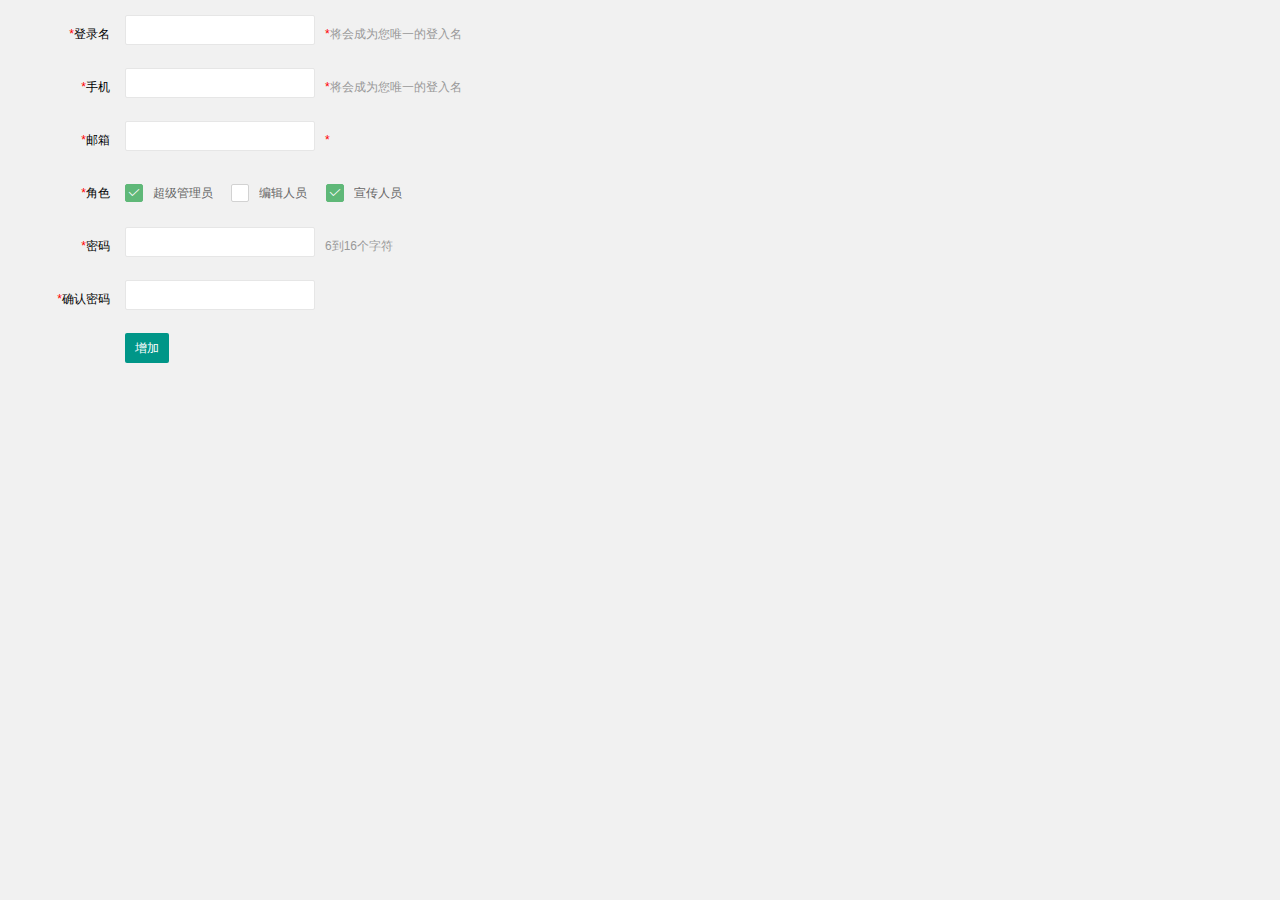
<file: www/admin-add.html>
<!DOCTYPE html>
<html class="x-admin-sm">
    
    <head>
        <meta charset="UTF-8">
        <title>欢迎页面-X-admin2.2</title>
        <meta name="renderer" content="webkit">
        <meta http-equiv="X-UA-Compatible" content="IE=edge,chrome=1">
        <meta name="viewport" content="width=device-width,user-scalable=yes, minimum-scale=0.4, initial-scale=0.8,target-densitydpi=low-dpi" />
        <link rel="stylesheet" href="./css/font.css">
        <link rel="stylesheet" href="./css/xadmin.css">
        <script type="text/javascript" src="./lib/layui/layui.js" charset="utf-8"></script>
        <script type="text/javascript" src="./js/xadmin.js"></script>
        <!-- 让IE8/9支持媒体查询，从而兼容栅格 -->
        <!--[if lt IE 9]>
            <script src="https://cdn.staticfile.org/html5shiv/r29/html5.min.js"></script>
            <script src="https://cdn.staticfile.org/respond.js/1.4.2/respond.min.js"></script>
        <![endif]-->
    </head>
    <body>
        <div class="layui-fluid">
            <div class="layui-row">
                <form class="layui-form">
                  <div class="layui-form-item">
                      <label for="username" class="layui-form-label">
                          <span class="x-red">*</span>登录名
                      </label>
                      <div class="layui-input-inline">
                          <input type="text" id="username" name="username" required="" lay-verify="required"
                          autocomplete="off" class="layui-input">
                      </div>
                      <div class="layui-form-mid layui-word-aux">
                          <span class="x-red">*</span>将会成为您唯一的登入名
                      </div>
                  </div>
                  <div class="layui-form-item">
                      <label for="phone" class="layui-form-label">
                          <span class="x-red">*</span>手机
                      </label>
                      <div class="layui-input-inline">
                          <input type="text" id="phone" name="phone" required="" lay-verify="phone"
                          autocomplete="off" class="layui-input">
                      </div>
                      <div class="layui-form-mid layui-word-aux">
                          <span class="x-red">*</span>将会成为您唯一的登入名
                      </div>
                  </div>
                  <div class="layui-form-item">
                      <label for="L_email" class="layui-form-label">
                          <span class="x-red">*</span>邮箱
                      </label>
                      <div class="layui-input-inline">
                          <input type="text" id="L_email" name="email" required="" lay-verify="email"
                          autocomplete="off" class="layui-input">
                      </div>
                      <div class="layui-form-mid layui-word-aux">
                          <span class="x-red">*</span>
                      </div>
                  </div>
                  <div class="layui-form-item">
                      <label class="layui-form-label"><span class="x-red">*</span>角色</label>
                      <div class="layui-input-block">
                        <input type="checkbox" name="like1[write]" lay-skin="primary" title="超级管理员" checked="">
                        <input type="checkbox" name="like1[read]" lay-skin="primary" title="编辑人员">
                        <input type="checkbox" name="like1[write]" lay-skin="primary" title="宣传人员" checked="">
                      </div>
                  </div>
                  <div class="layui-form-item">
                      <label for="L_pass" class="layui-form-label">
                          <span class="x-red">*</span>密码
                      </label>
                      <div class="layui-input-inline">
                          <input type="password" id="L_pass" name="pass" required="" lay-verify="pass"
                          autocomplete="off" class="layui-input">
                      </div>
                      <div class="layui-form-mid layui-word-aux">
                          6到16个字符
                      </div>
                  </div>
                  <div class="layui-form-item">
                      <label for="L_repass" class="layui-form-label">
                          <span class="x-red">*</span>确认密码
                      </label>
                      <div class="layui-input-inline">
                          <input type="password" id="L_repass" name="repass" required="" lay-verify="repass"
                          autocomplete="off" class="layui-input">
                      </div>
                  </div>
                  <div class="layui-form-item">
                      <label for="L_repass" class="layui-form-label">
                      </label>
                      <button  class="layui-btn" lay-filter="add" lay-submit="">
                          增加
                      </button>
                  </div>
              </form>
            </div>
        </div>
        <script>layui.use(['form', 'layer'],
            function() {
                $ = layui.jquery;
                var form = layui.form,
                layer = layui.layer;

                //自定义验证规则
                form.verify({
                    nikename: function(value) {
                        if (value.length < 5) {
                            return '昵称至少得5个字符啊';
                        }
                    },
                    pass: [/(.+){6,12}$/, '密码必须6到12位'],
                    repass: function(value) {
                        if ($('#L_pass').val() != $('#L_repass').val()) {
                            return '两次密码不一致';
                        }
                    }
                });

                //监听提交
                form.on('submit(add)',
                function(data) {
                    console.log(data);
                    //发异步，把数据提交给php
                    layer.alert("增加成功", {
                        icon: 6
                    },
                    function() {
                        //关闭当前frame
                        xadmin.close();

                        // 可以对父窗口进行刷新 
                        xadmin.father_reload();
                    });
                    return false;
                });

            });</script>
        <script>var _hmt = _hmt || []; (function() {
                var hm = document.createElement("script");
                hm.src = "https://hm.baidu.com/hm.js?b393d153aeb26b46e9431fabaf0f6190";
                var s = document.getElementsByTagName("script")[0];
                s.parentNode.insertBefore(hm, s);
            })();</script>
    </body>

</html>
</file>
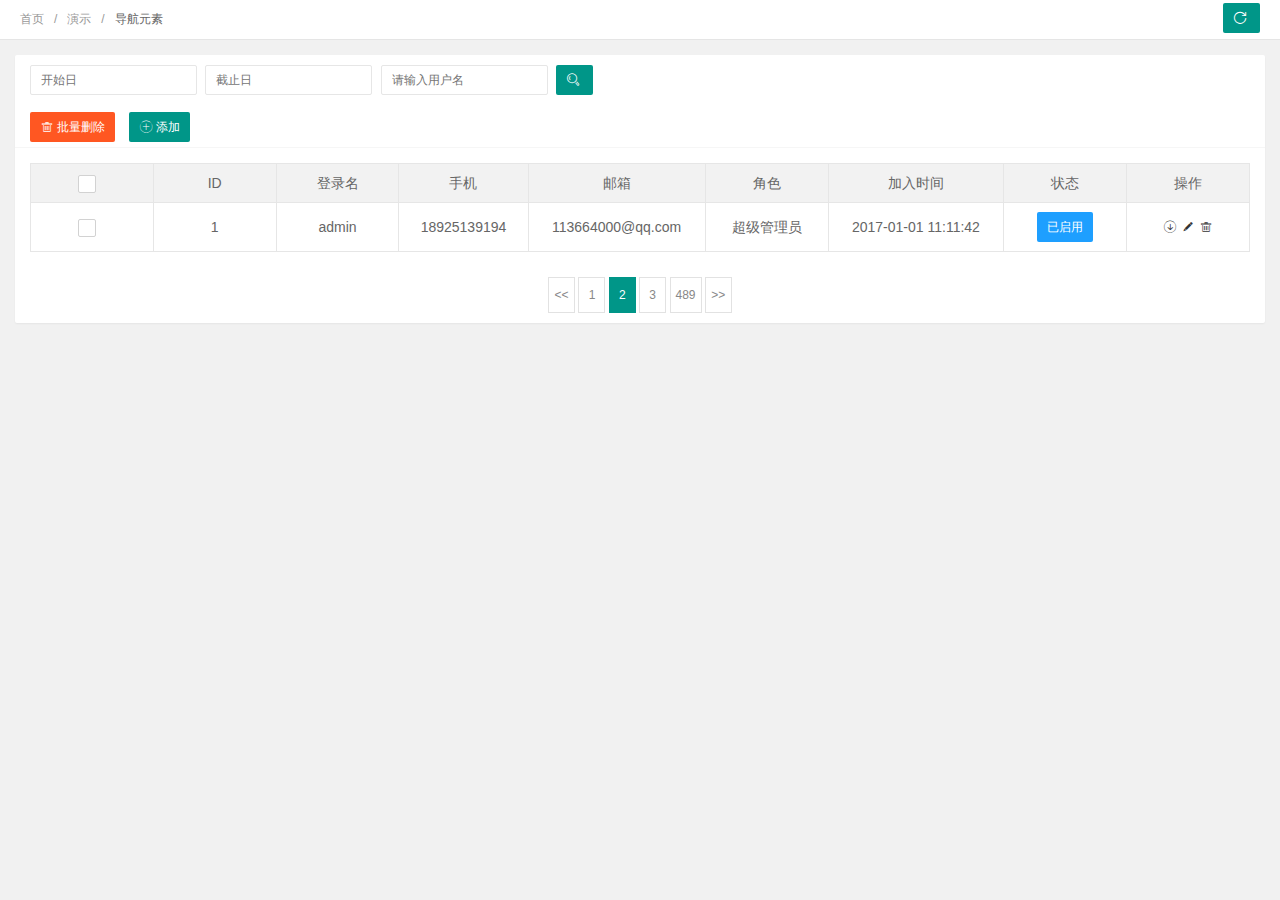
<file: www/admin-list.html>
<!DOCTYPE html>
<html class="x-admin-sm">
    <head>
        <meta charset="UTF-8">
        <title>欢迎页面-X-admin2.2</title>
        <meta name="renderer" content="webkit">
        <meta http-equiv="X-UA-Compatible" content="IE=edge,chrome=1">
        <meta name="viewport" content="width=device-width,user-scalable=yes, minimum-scale=0.4, initial-scale=0.8,target-densitydpi=low-dpi" />
        <link rel="stylesheet" href="./css/font.css">
        <link rel="stylesheet" href="./css/xadmin.css">
        <script src="./lib/layui/layui.js" charset="utf-8"></script>
        <script type="text/javascript" src="./js/xadmin.js"></script>
        <!--[if lt IE 9]>
          <script src="https://cdn.staticfile.org/html5shiv/r29/html5.min.js"></script>
          <script src="https://cdn.staticfile.org/respond.js/1.4.2/respond.min.js"></script>
        <![endif]-->
    </head>
    <body>
        <div class="x-nav">
          <span class="layui-breadcrumb">
            <a href="">首页</a>
            <a href="">演示</a>
            <a>
              <cite>导航元素</cite></a>
          </span>
          <a class="layui-btn layui-btn-small" style="line-height:1.6em;margin-top:3px;float:right" onclick="location.reload()" title="刷新">
            <i class="layui-icon layui-icon-refresh" style="line-height:30px"></i></a>
        </div>
        <div class="layui-fluid">
            <div class="layui-row layui-col-space15">
                <div class="layui-col-md12">
                    <div class="layui-card">
                        <div class="layui-card-body ">
                            <form class="layui-form layui-col-space5">
                                <div class="layui-inline layui-show-xs-block">
                                    <input class="layui-input"  autocomplete="off" placeholder="开始日" name="start" id="start">
                                </div>
                                <div class="layui-inline layui-show-xs-block">
                                    <input class="layui-input"  autocomplete="off" placeholder="截止日" name="end" id="end">
                                </div>
                                <div class="layui-inline layui-show-xs-block">
                                    <input type="text" name="username"  placeholder="请输入用户名" autocomplete="off" class="layui-input">
                                </div>
                                <div class="layui-inline layui-show-xs-block">
                                    <button class="layui-btn"  lay-submit="" lay-filter="sreach"><i class="layui-icon">&#xe615;</i></button>
                                </div>
                            </form>
                        </div>
                        <div class="layui-card-header">
                            <button class="layui-btn layui-btn-danger" onclick="delAll()"><i class="layui-icon"></i>批量删除</button>
                            <button class="layui-btn" onclick="xadmin.open('添加用户','./admin-add.html',600,400)"><i class="layui-icon"></i>添加</button>
                        </div>
                        <div class="layui-card-body ">
                            <table class="layui-table layui-form">
                              <thead>
                                <tr>
                                  <th>
                                    <input type="checkbox" name=""  lay-skin="primary">
                                  </th>
                                  <th>ID</th>
                                  <th>登录名</th>
                                  <th>手机</th>
                                  <th>邮箱</th>
                                  <th>角色</th>
                                  <th>加入时间</th>
                                  <th>状态</th>
                                  <th>操作</th>
                              </thead>
                              <tbody>
                                <tr>
                                  <td>
                                    <input type="checkbox" name=""  lay-skin="primary">
                                  </td>
                                  <td>1</td>
                                  <td>admin</td>
                                  <td>18925139194</td>
                                  <td>113664000@qq.com</td>
                                  <td>超级管理员</td>
                                  <td>2017-01-01 11:11:42</td>
                                  <td class="td-status">
                                    <span class="layui-btn layui-btn-normal layui-btn-mini">已启用</span></td>
                                  <td class="td-manage">
                                    <a onclick="member_stop(this,'10001')" href="javascript:;"  title="启用">
                                      <i class="layui-icon">&#xe601;</i>
                                    </a>
                                    <a title="编辑"  onclick="xadmin.open('编辑','admin-edit.html')" href="javascript:;">
                                      <i class="layui-icon">&#xe642;</i>
                                    </a>
                                    <a title="删除" onclick="member_del(this,'要删除的id')" href="javascript:;">
                                      <i class="layui-icon">&#xe640;</i>
                                    </a>
                                  </td>
                                </tr>
                              </tbody>
                            </table>
                        </div>
                        <div class="layui-card-body ">
                            <div class="page">
                                <div>
                                  <a class="prev" href="">&lt;&lt;</a>
                                  <a class="num" href="">1</a>
                                  <span class="current">2</span>
                                  <a class="num" href="">3</a>
                                  <a class="num" href="">489</a>
                                  <a class="next" href="">&gt;&gt;</a>
                                </div>
                            </div>
                        </div>
                    </div>
                </div>
            </div>
        </div> 
    </body>
    <script>
      layui.use(['laydate','form'], function(){
        var laydate = layui.laydate;
        var form = layui.form;
        
        //执行一个laydate实例
        laydate.render({
          elem: '#start' //指定元素
        });

        //执行一个laydate实例
        laydate.render({
          elem: '#end' //指定元素
        });
      });

       /*用户-停用*/
      function member_stop(obj,id){
          layer.confirm('确认要停用吗？',function(index){

              if($(obj).attr('title')=='启用'){

                //发异步把用户状态进行更改
                $(obj).attr('title','停用')
                $(obj).find('i').html('&#xe62f;');

                $(obj).parents("tr").find(".td-status").find('span').addClass('layui-btn-disabled').html('已停用');
                layer.msg('已停用!',{icon: 5,time:1000});

              }else{
                $(obj).attr('title','启用')
                $(obj).find('i').html('&#xe601;');

                $(obj).parents("tr").find(".td-status").find('span').removeClass('layui-btn-disabled').html('已启用');
                layer.msg('已启用!',{icon: 5,time:1000});
              }
              
          });
      }

      /*用户-删除*/
      function member_del(obj,id){
          layer.confirm('确认要删除吗？',function(index){
              //发异步删除数据
              $(obj).parents("tr").remove();
              layer.msg('已删除!',{icon:1,time:1000});
          });
      }



      function delAll (argument) {

        var data = tableCheck.getData();
  
        layer.confirm('确认要删除吗？'+data,function(index){
            //捉到所有被选中的，发异步进行删除
            layer.msg('删除成功', {icon: 1});
            $(".layui-form-checked").not('.header').parents('tr').remove();
        });
      }
    </script>
    <script>var _hmt = _hmt || []; (function() {
        var hm = document.createElement("script");
        hm.src = "https://hm.baidu.com/hm.js?b393d153aeb26b46e9431fabaf0f6190";
        var s = document.getElementsByTagName("script")[0];
        s.parentNode.insertBefore(hm, s);
      })();</script>
</html>
</file>
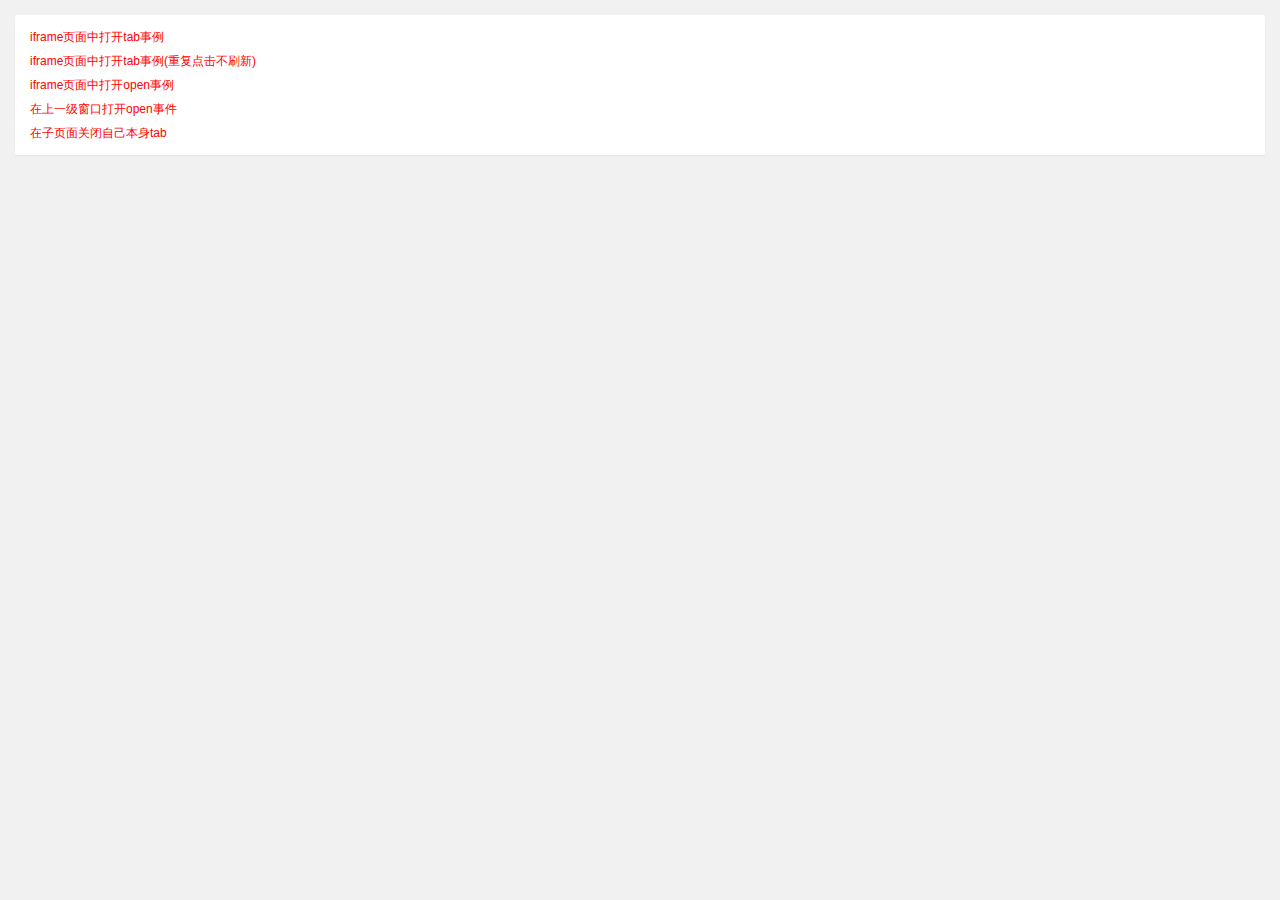
<file: www/demo.html>
<!DOCTYPE html>
<html class="x-admin-sm">
    <head>
        <meta charset="UTF-8">
        <title>欢迎页面-X-admin2.2</title>
        <meta name="renderer" content="webkit">
        <meta http-equiv="X-UA-Compatible" content="IE=edge,chrome=1">
        <meta name="viewport" content="width=device-width,user-scalable=yes, minimum-scale=0.4, initial-scale=0.8,target-densitydpi=low-dpi" />
        <link rel="stylesheet" href="./css/font.css">
        <link rel="stylesheet" href="./css/xadmin.css">
        <script src="./lib/layui/layui.js" charset="utf-8"></script>
        <script type="text/javascript" src="./js/xadmin.js"></script>
        <!--[if lt IE 9]>
          <script src="https://cdn.staticfile.org/html5shiv/r29/html5.min.js"></script>
          <script src="https://cdn.staticfile.org/respond.js/1.4.2/respond.min.js"></script>
        <![endif]-->
    </head>
    <body>
        <div class="layui-fluid">
            <div class="layui-row layui-col-space15">
                <div class="layui-col-md12">
                    <div class="layui-card">
                        <div class="layui-card-body ">
                            <a onclick="parent.xadmin.add_tab('在tab打开','https://www.baidu.com',true)" style="color: red" href="javascript:;">iframe页面中打开tab事例</a>
                            <br>
                            <a onclick="parent.xadmin.add_tab('在tab打开','https://www.baidu.com')" style="color: red" href="javascript:;">iframe页面中打开tab事例(重复点击不刷新)</a>
                            <br>
                            <a onclick="xadmin.open('iframe页面中打开open事例','https://www.163.com')" style="color: red" href="javascript:;">iframe页面中打开open事例</a>
                            <br>
                            <a onclick="parent.xadmin.open('在上一级窗口打开open事件','http://www.baidu.com')" style="color: red" href="javascript:;">在上一级窗口打开open事件</a>
                            <br>
                            <a onclick="xadmin.del_tab()" style="color: red" href="javascript:;">在子页面关闭自己本身tab</a>
                        </div>
                    </div>
                </div>
            </div>
        </div>
        </div>
    </body>
</html>
</file>
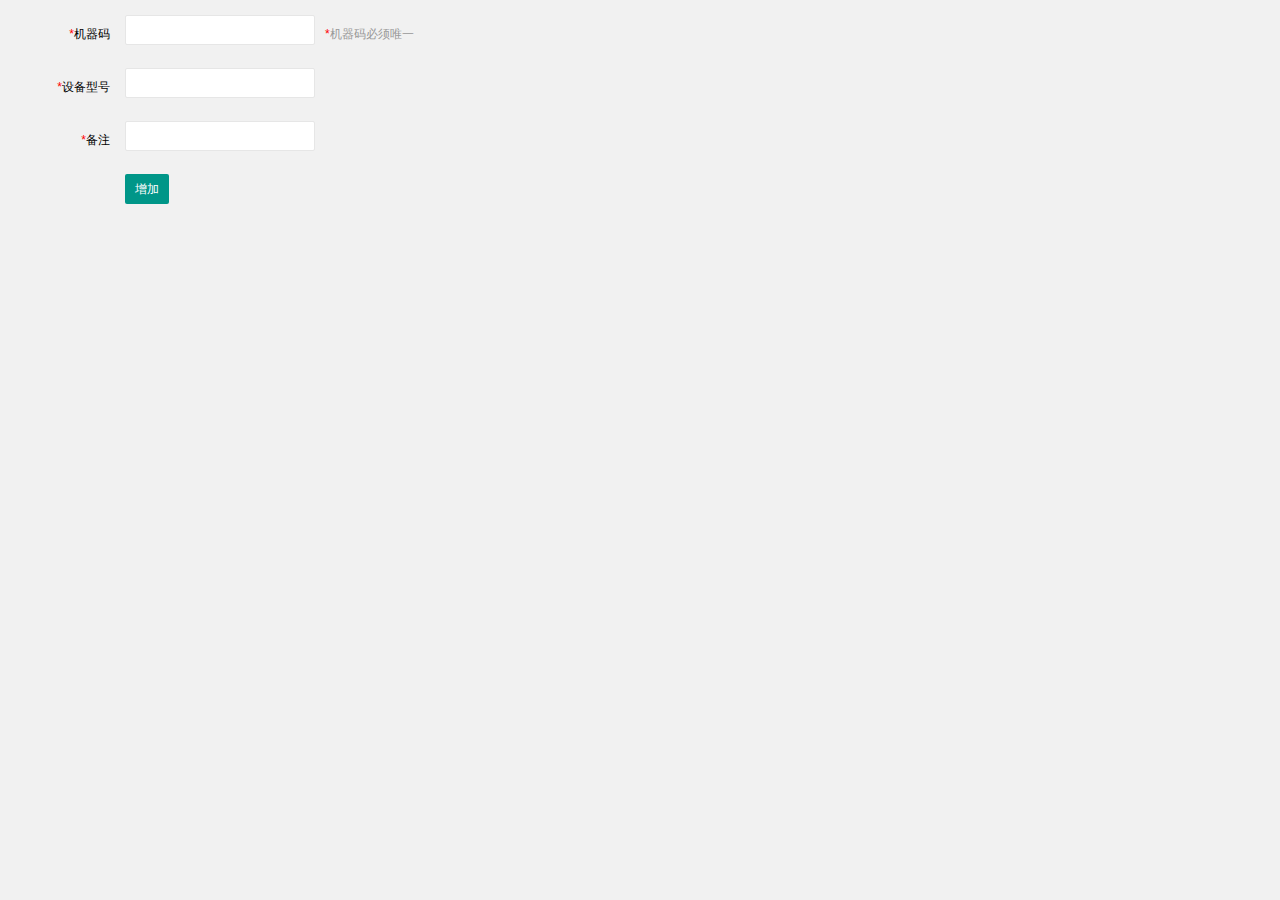
<file: www/device-add.html>
<!DOCTYPE html>
<html class="x-admin-sm">
    
    <head>
        <meta charset="UTF-8">
        <title>欢迎页面-X-admin2.2</title>
        <meta name="renderer" content="webkit">
        <meta http-equiv="X-UA-Compatible" content="IE=edge,chrome=1">
        <meta name="viewport" content="width=device-width,user-scalable=yes, minimum-scale=0.4, initial-scale=0.8,target-densitydpi=low-dpi" />
        <link rel="stylesheet" href="./css/font.css">
        <link rel="stylesheet" href="./css/xadmin.css">
		<script type="text/javascript" src="./js/jquery.min.js"></script>
        <script type="text/javascript" src="./lib/layui/layui.js" charset="utf-8"></script>
        <script type="text/javascript" src="./js/xadmin.js"></script>
        <!-- 让IE8/9支持媒体查询，从而兼容栅格 -->
        <!--[if lt IE 9]>
            <script src="https://cdn.staticfile.org/html5shiv/r29/html5.min.js"></script>
            <script src="https://cdn.staticfile.org/respond.js/1.4.2/respond.min.js"></script>
        <![endif]-->
    </head>
    <body>
        <div class="layui-fluid">
            <div class="layui-row">
                <form class="layui-form">
                  <div class="layui-form-item">
                      <label for="machineid" class="layui-form-label">
                          <span class="x-red">*</span>机器码
                      </label>
                      <div class="layui-input-inline">
                          <input type="text" id="machineid" name="machineid" required="" lay-verify="machineid"
                          autocomplete="off" class="layui-input">
                      </div>
					  <div class="layui-form-mid layui-word-aux">
                            <span class="x-red">*</span>机器码必须唯一</div>
                  </div>
                  <div class="layui-form-item">
                      <label for="model" class="layui-form-label">
                          <span class="x-red">*</span>设备型号
                      </label>
                      <div class="layui-input-inline">
                          <input type="text" id="model" name="model" required="" lay-verify="model"
                          autocomplete="off" class="layui-input">
                      </div>
                  </div>
                  <div class="layui-form-item">
                      <label for="remark" class="layui-form-label">
                          <span class="x-red">*</span>备注
                      </label>
                      <div class="layui-input-inline">
                          <input type="text" id="remark" name="remark" required="" lay-verify="remark"
                          autocomplete="off" class="layui-input">
                      </div>
                  </div>
                  <div class="layui-form-item">
                      <label for="L_repass" class="layui-form-label">
                      </label>
                      <button  class="layui-btn" lay-filter="add" lay-submit="">
                          增加
                      </button>
                  </div>
              </form>
            </div>
        </div>
        <script>layui.use(['form', 'layer'],
            function() {
                $ = layui.jquery;
                var form = layui.form,
                layer = layui.layer;
                //监听提交
                form.on('submit(add)',
					function(data) {
						$.post("app/ajax.php?action=adddevice",
						{machineid: $("input[name='machineid']").val(), model: $("input[name='model']").val(), remark: $("input[name='remark']").val()},
						function(result) {
							var result = jQuery.parseJSON(result);
							if (result.status == 0) {
								layer.alert("增加成功", {
								icon: 6
							},
							function() {
								//关闭当前frame
								xadmin.close();
								// 可以对父窗口进行刷新 
								xadmin.father_reload();
							});
							} else {
								layer.msg(result.message)
							}
						}
					)
                    return false;
                });
            });</script>
    </body>

</html>
</file>
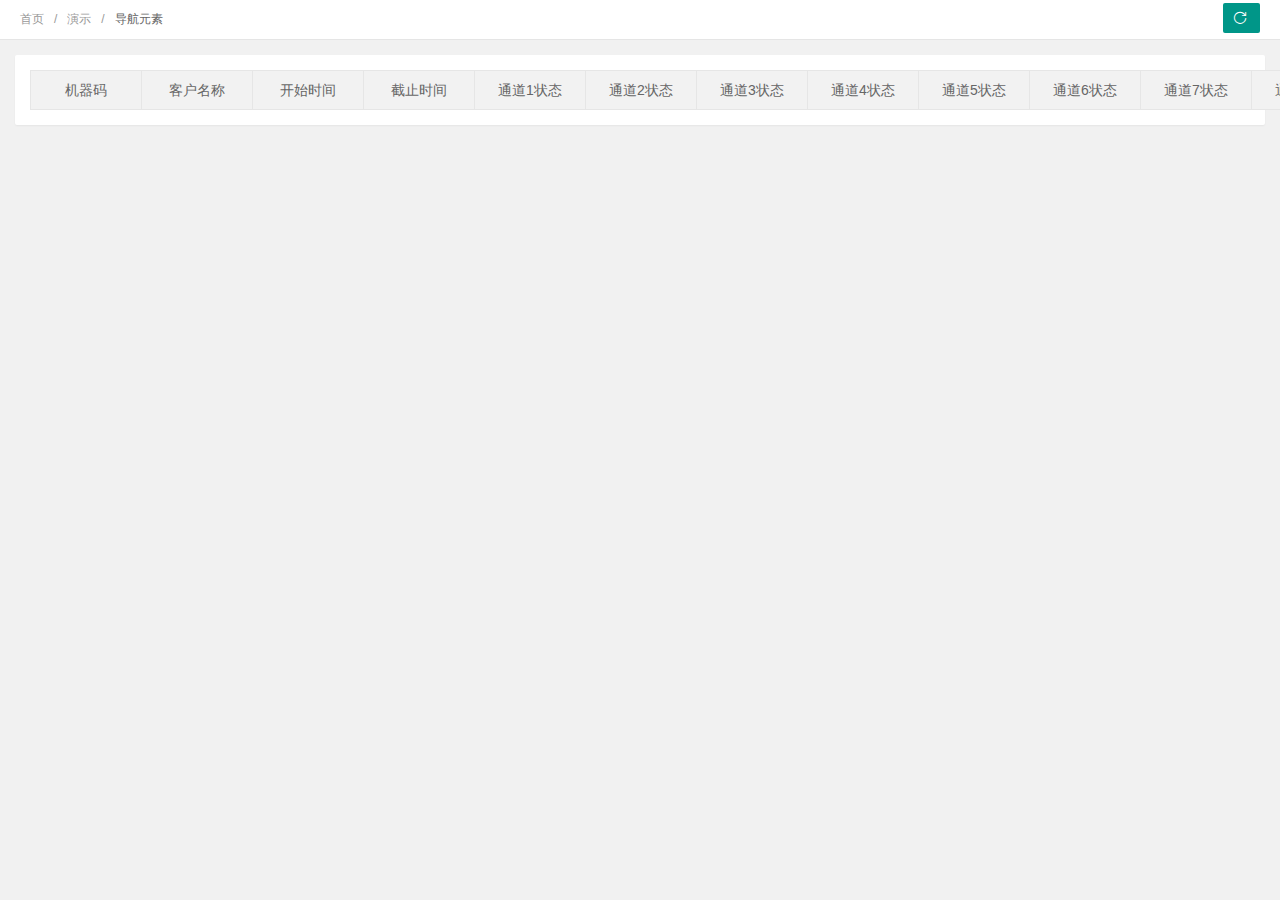
<file: www/device-list.html>
<!DOCTYPE html>
<html class="x-admin-sm">
    
    <head>
        <meta charset="UTF-8">
        <title>欢迎页面-X-admin2.2</title>
        <meta name="renderer" content="webkit">
        <meta http-equiv="X-UA-Compatible" content="IE=edge,chrome=1">
        <meta name="viewport" content="width=device-width,user-scalable=yes, minimum-scale=0.4, initial-scale=0.8,target-densitydpi=low-dpi" />
        <link rel="stylesheet" href="./css/font.css">
        <link rel="stylesheet" href="./css/xadmin.css">
        <script src="./lib/layui/layui.js" charset="utf-8"></script>
        <script type="text/javascript" src="./js/xadmin.js"></script>
		<style>
		.io_open { color:green; font-size:bolder;}
		.io_close{ color:#cccccc;}
		</style>
    </head>
    
    <body>
        <div class="x-nav">
            <span class="layui-breadcrumb">
                <a href="">首页</a>
                <a href="">演示</a>
                <a>
                    <cite>导航元素</cite></a>
            </span>
            <a class="layui-btn layui-btn-small" style="line-height:1.6em;margin-top:3px;float:right" onclick="location.reload()" title="刷新">
                <i class="layui-icon layui-icon-refresh" style="line-height:30px"></i>
            </a>
        </div>
        <div class="layui-fluid">
            <div class="layui-row layui-col-space15">
                <div class="layui-col-md12">
                    <div class="layui-card">
                        <div class="layui-card-body ">
                            <table class="layui-table layui-form">
                                <thead>
                                    <tr>
                                        <th>机器码</th>
                                        <th>客户名称</th>
										<th>开始时间</th>
										<th>截止时间</th>
                                        <th>通道1状态</th>
										<th>通道2状态</th>
										<th>通道3状态</th>
										<th>通道4状态</th>
										<th>通道5状态</th>
										<th>通道6状态</th>
										<th>通道7状态</th>
										<th>通道8状态</th>
										</tr>
                                </thead>
                                <tbody id="content">
                                </tbody>
                            </table>
                        </div>
                    </div>
                </div>
            </div>
        </div>
    </body>
    <script>
		function get_onlinedevice() {
			$.post("http://127.0.0.1:8088/restserver/handler", {cmd: "get_onlinedevice", index:0},
				function(data) {
					data = JSON.parse(data.trim());
					$("#content").empty();
					for (var i = 0; i != data.length; ++i) {
						var $tr = $("<tr></tr>");
						$tr.append("<td>"+ data[i].id +"</td>");
						$tr.append("<td>"+ data[i].username +"</td>");
						$tr.append("<td>"+ data[i].starttime +"</td>");
						$tr.append("<td>"+ data[i].endtime +"</td>");
						for (var j = 0; j != 8; ++j) {
							var v = (data[i].io_status >> j) & 0x1;
							var status_str = (v ? "<label class='io_open'>开启中</label>" : "<label class='io_close'>已关闭</label>");
							$tr.append("<td><a href=\"javascript:set_iostatus(\'" + data[i].id + "\'," + data[i].cid + "," + (j + 1) + "," + (v ? 0 : 1) + ")\">" + status_str +"</a></td>");
						}
						$tr.appendTo("#content");
					}
				}).fail(function() {
					$("#content").empty();
					var $tr = $("<tr></tr>");
					$tr.append("<td colspan=12 style='color:red;text-align: center;'>连接服务器失败</td>");
					$tr.appendTo("#content");
			})
		}
		
		function set_iostatus(mid, cid, index, value) {
			layer.confirm("确认要["+ (value ? "打开" : "关闭") + "]设备["+mid+"]的通道["+ index +"]吗?", function() {
				$.post("http://127.0.0.1:8088/restserver/handler", {cmd: "set_iostatus", machineid: mid, customerid: cid, io_index: index, io_value: value},
				function(data) {
					data = JSON.parse(data.trim());
					if (data.code == 0) {
						layer.msg('操作成功,指令正在发往设备对应端口!', {icon: 1,time: 3000});
					}
				}).fail(function() {
					layer.msg('服务器繁忙,请稍后再试!', {icon: 2,time: 1000});
				})
			})
		}
		
	setInterval(get_onlinedevice, 1000);
	</script>

</html>
</file>
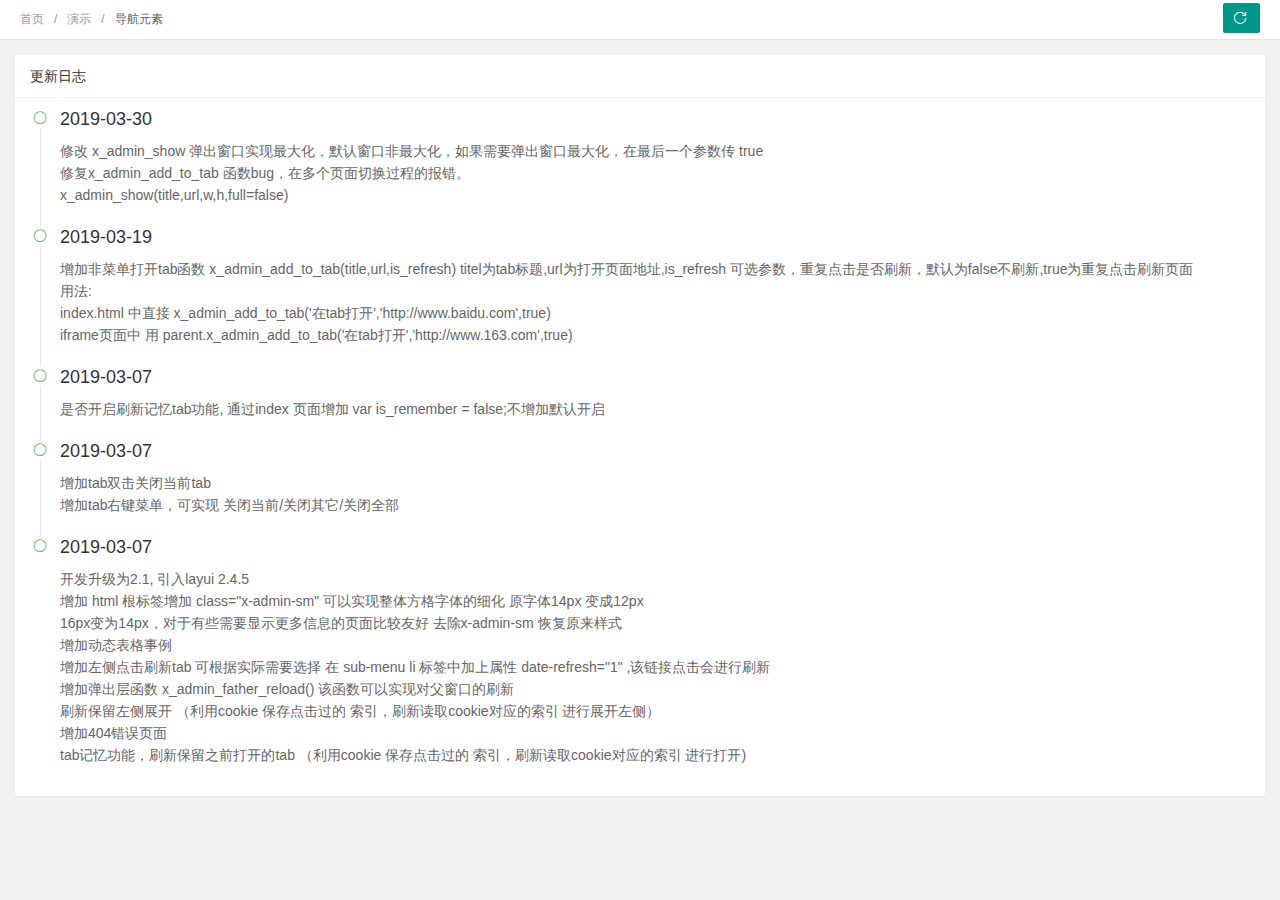
<file: www/log.html>
<!DOCTYPE html>
<html class="x-admin-sm">
    <head>
        <meta charset="UTF-8">
        <title>欢迎页面-X-admin2.2</title>
        <meta name="renderer" content="webkit">
        <meta http-equiv="X-UA-Compatible" content="IE=edge,chrome=1">
        <meta name="viewport" content="width=device-width,user-scalable=yes, minimum-scale=0.4, initial-scale=0.8,target-densitydpi=low-dpi" />
        <link rel="stylesheet" href="./css/font.css">
        <link rel="stylesheet" href="./css/xadmin.css">
        <script src="./lib/layui/layui.js" charset="utf-8"></script>
        <script type="text/javascript" src="./js/xadmin.js"></script>
        <!--[if lt IE 9]>
          <script src="https://cdn.staticfile.org/html5shiv/r29/html5.min.js"></script>
          <script src="https://cdn.staticfile.org/respond.js/1.4.2/respond.min.js"></script>
        <![endif]-->
    </head>
    <body>
        <div class="x-nav">
          <span class="layui-breadcrumb">
            <a href="">首页</a>
            <a href="">演示</a>
            <a>
              <cite>导航元素</cite></a>
          </span>
          <a class="layui-btn layui-btn-small" style="line-height:1.6em;margin-top:3px;float:right" onclick="location.reload()" title="刷新">
            <i class="layui-icon layui-icon-refresh" style="line-height:30px"></i></a>
        </div>
        <div class="layui-fluid">
            <div class="layui-row layui-col-space15">
                <div class="layui-col-md12">
                    <div class="layui-card">
                        <div class="layui-card-header">
                          更新日志
                        </div>
                        <div class="layui-card-body ">
                          <ul class="layui-timeline">
                            <li class="layui-timeline-item">
                              <i class="layui-icon layui-timeline-axis">&#xe63f;</i>
                              <div class="layui-timeline-content layui-text">
                                <h3 class="layui-timeline-title">2019-03-30</h3>
                                <p>
                                  修改 x_admin_show 弹出窗口实现最大化，默认窗口非最大化，如果需要弹出窗口最大化，在最后一个参数传 true <br>  

                                  修复x_admin_add_to_tab 函数bug，在多个页面切换过程的报错。<br>

                                  x_admin_show(title,url,w,h,full=false)
                                </p>
                              </div>
                            </li>
                            <li class="layui-timeline-item">
                              <i class="layui-icon layui-timeline-axis">&#xe63f;</i>
                              <div class="layui-timeline-content layui-text">
                                <h3 class="layui-timeline-title">2019-03-19</h3>
                                <p>增加非菜单打开tab函数 x_admin_add_to_tab(title,url,is_refresh) titel为tab标题,url为打开页面地址,is_refresh 可选参数，重复点击是否刷新，默认为false不刷新,true为重复点击刷新页面<br>
用法:<br>
index.html 中直接 x_admin_add_to_tab('在tab打开','http://www.baidu.com',true)<br>
iframe页面中  用 parent.x_admin_add_to_tab('在tab打开','http://www.163.com',true)</p>
                              </div>
                            </li>
                            <li class="layui-timeline-item">
                              <i class="layui-icon layui-timeline-axis">&#xe63f;</i>
                              <div class="layui-timeline-content layui-text">
                                <h3 class="layui-timeline-title">2019-03-07</h3>
                                <p>
                                  是否开启刷新记忆tab功能, 通过index 页面增加 var is_remember = false;不增加默认开启
                                </p>
                              </div>
                            </li>
                            <li class="layui-timeline-item">
                              <i class="layui-icon layui-timeline-axis">&#xe63f;</i>
                              <div class="layui-timeline-content layui-text">
                                <h3 class="layui-timeline-title">2019-03-07</h3>
                                <p>
                                  增加tab双击关闭当前tab<br>
增加tab右键菜单，可实现 关闭当前/关闭其它/关闭全部
                                </p>
                              </div>
                            </li>
                            <li class="layui-timeline-item">
                              <i class="layui-icon layui-timeline-axis">&#xe63f;</i>
                              <div class="layui-timeline-content layui-text">
                                <h3 class="layui-timeline-title">2019-03-07</h3>
                                <p>
                                  开发升级为2.1, 引入layui 2.4.5<br>
增加 html 根标签增加 class="x-admin-sm" 可以实现整体方格字体的细化 原字体14px 变成12px<br>16px变为14px，对于有些需要显示更多信息的页面比较友好 去除x-admin-sm 恢复原来样式<br>
增加动态表格事例<br>
增加左侧点击刷新tab 可根据实际需要选择 在 sub-menu li 标签中加上属性 date-refresh="1" ,该链接点击会进行刷新<br>
增加弹出层函数 x_admin_father_reload() 该函数可以实现对父窗口的刷新<br>
刷新保留左侧展开 （利用cookie 保存点击过的 索引，刷新读取cookie对应的索引 进行展开左侧）<br>
增加404错误页面<br>
tab记忆功能，刷新保留之前打开的tab （利用cookie 保存点击过的 索引，刷新读取cookie对应的索引 进行打开)
                                </p>
                              </div>
                            </li>
                          </ul>
                    </div>
                  </div>
                </div>
              </div>
            </div>
          </body>
          </html>
</file>
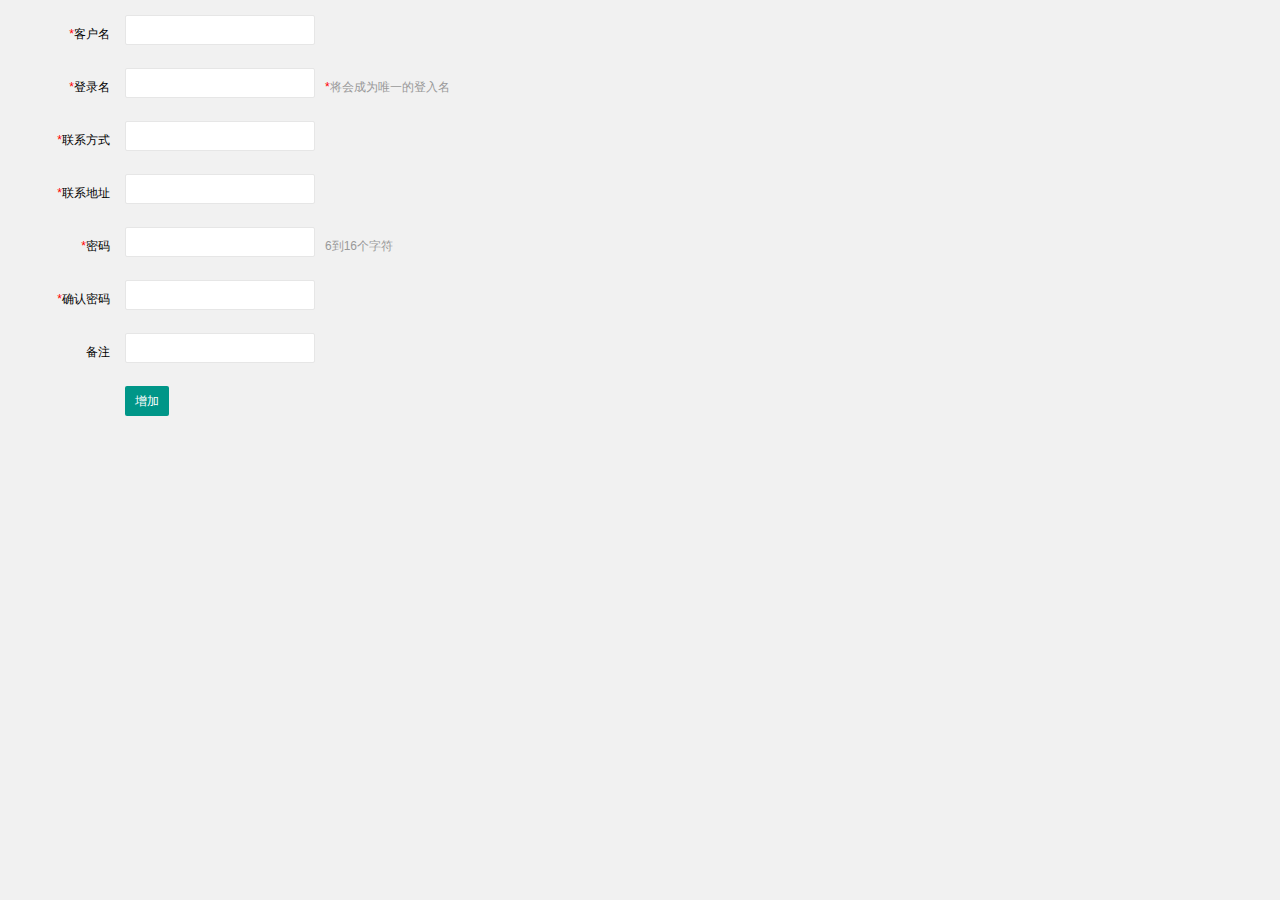
<file: www/member-add.html>
<!DOCTYPE html>
<html class="x-admin-sm">
    
    <head>
        <meta charset="UTF-8">
        <title>欢迎页面-X-admin2.2</title>
        <meta name="renderer" content="webkit">
        <meta http-equiv="X-UA-Compatible" content="IE=edge,chrome=1">
        <meta name="viewport" content="width=device-width,user-scalable=yes, minimum-scale=0.4, initial-scale=0.8,target-densitydpi=low-dpi" />
        <link rel="stylesheet" href="./css/font.css">
        <link rel="stylesheet" href="./css/xadmin.css">
        <script type="text/javascript" src="./js/jquery.min.js"></script>
        <script type="text/javascript" src="./lib/layui/layui.js" charset="utf-8"></script>
        <script type="text/javascript" src="./js/xadmin.js"></script>
        <!-- 让IE8/9支持媒体查询，从而兼容栅格 -->
        <!--[if lt IE 9]>
            <script src="https://cdn.staticfile.org/html5shiv/r29/html5.min.js"></script>
            <script src="https://cdn.staticfile.org/respond.js/1.4.2/respond.min.js"></script>
        <![endif]-->
    </head>
    <body>
        <div class="layui-fluid">
            <div class="layui-row">
                <form class="layui-form">
                    <div class="layui-form-item">
                        <label for="username" class="layui-form-label">
                            <span class="x-red">*</span>客户名</label>
                        <div class="layui-input-inline">
                            <input type="text" id="username" name="username" class="layui-input"></div>
                        </div>
                    <div class="layui-form-item">
                        <label for="loginname" class="layui-form-label">
                            <span class="x-red">*</span>登录名</label>
                        <div class="layui-input-inline">
                            <input type="text" id="loginname" name="loginname" class="layui-input"></div>
							<div class="layui-form-mid layui-word-aux">
                            <span class="x-red">*</span>将会成为唯一的登入名</div>
                    </div>
					<div class="layui-form-item">
                        <label for="mobile" class="layui-form-label">
                            <span class="x-red">*</span>联系方式</label>
                        <div class="layui-input-inline">
                            <input type="text" id="mobile" name="mobile" class="layui-input"></div>
                    </div>
					<div class="layui-form-item">
                        <label for="address" class="layui-form-label">
                            <span class="x-red">*</span>联系地址</label>
                        <div class="layui-input-inline">
                            <input type="text" id="address" name="address" class="layui-input"></div>
                    </div>
                    <div class="layui-form-item">
                        <label for="pass" class="layui-form-label">
                            <span class="x-red">*</span>密码</label>
                        <div class="layui-input-inline">
                            <input type="password" id="pass" name="pass" class="layui-input"></div>
                        <div class="layui-form-mid layui-word-aux">6到16个字符</div></div>
                    <div class="layui-form-item">
                        <label for="repass" class="layui-form-label">
                            <span class="x-red">*</span>确认密码</label>
                        <div class="layui-input-inline">
                            <input type="password" id="repass" name="repass" class="layui-input"></div>
                    </div>
					<div class="layui-form-item">
                        <label for="remark" class="layui-form-label">
                            备注</label>
                        <div class="layui-input-inline">
                            <input type="text" id="remark" name="remark" class="layui-input"></div>
                    </div>
                    <div class="layui-form-item">
                        <label class="layui-form-label"></label>
                        <button class="layui-btn" lay-filter="add" lay-submit="">增加</button></div>
                </form>
            </div>
        </div>
        <script>layui.use(['form', 'layer'],
			function() {
                var form = layui.form,
                layer = layui.layer;

                //监听提交
                form.on('submit(add)',
					function(data) {
						if ($("input[name='pass']").val() != $("input[name='repass']").val()) {
							layer.alert("两次密码输入不一致", {icon: 2});
							return false;
						}
						$.post("app/ajax.php?action=addcustomer", {
							username: $("input[name='username']").val(),
							loginname: $("input[name='loginname']").val(),
							mobile: $("input[name='mobile']").val(),
							address: $("input[name='address']").val(),
							pass: $("input[name='pass']").val(),
							remark: $("input[name='remark']").val()},
						function(result) {
                            var result = jQuery.parseJSON(result);
							if (result.status == 0) {
                                layer.alert("增加成功", {icon: 6}, function(){
                                    //关闭当前frame
								    xadmin.close();
								    // 可以对父窗口进行刷新 
								    xadmin.father_reload();
                                });
                            } else {
                                layer.msg(result.message);
                            }
						})
						return false;
					}
				)
			}
		);
		</script>
    </body>
</html>
</file>
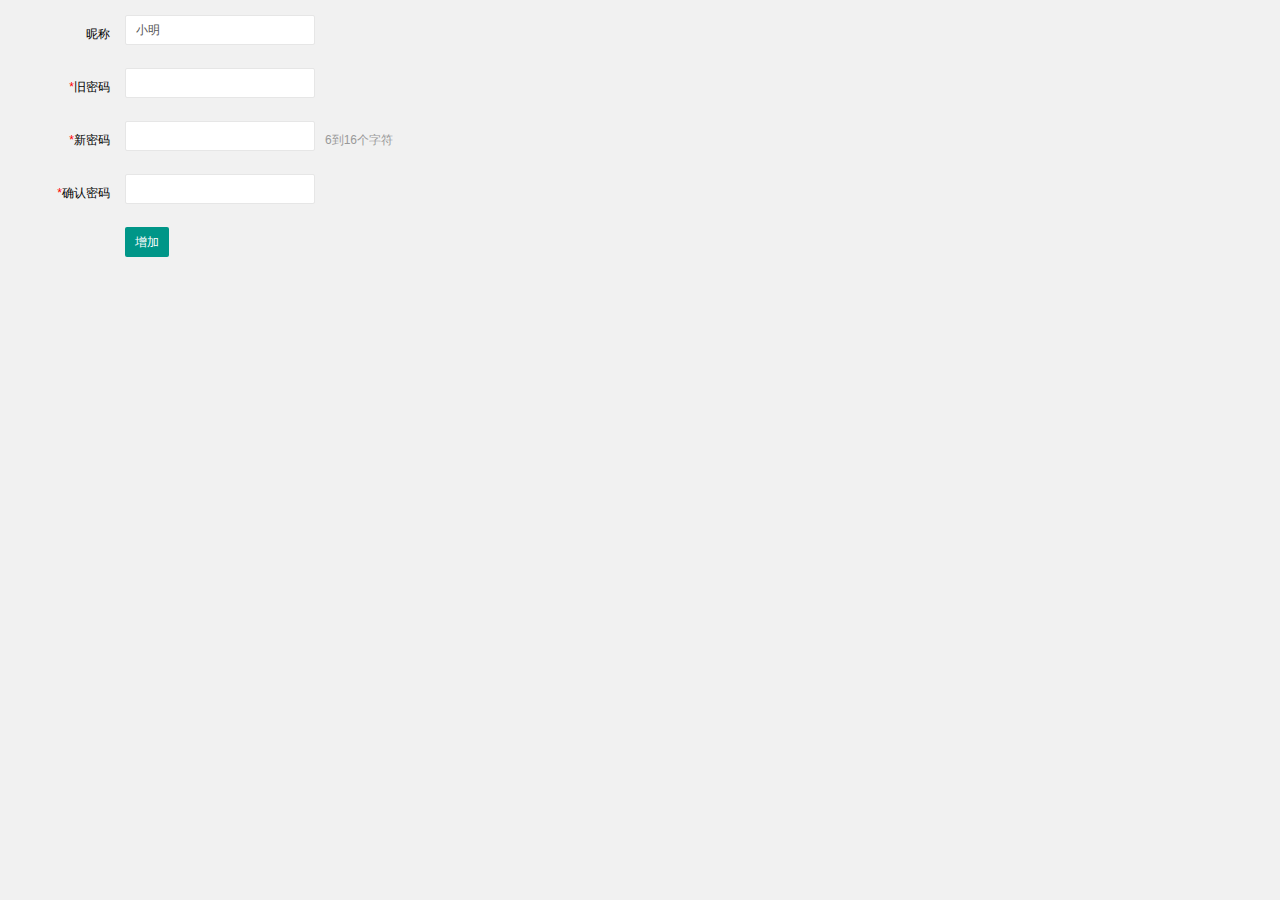
<file: www/member-password.html>
<!DOCTYPE html>
<html class="x-admin-sm">
    <head>
        <meta charset="UTF-8">
        <title>欢迎页面-X-admin2.2</title>
        <meta name="renderer" content="webkit">
        <meta http-equiv="X-UA-Compatible" content="IE=edge,chrome=1">
        <meta name="viewport" content="width=device-width,user-scalable=yes, minimum-scale=0.4, initial-scale=0.8,target-densitydpi=low-dpi" />
        <link rel="stylesheet" href="./css/font.css">
        <link rel="stylesheet" href="./css/xadmin.css">
        <script type="text/javascript" src="./lib/layui/layui.js" charset="utf-8"></script>
        <script type="text/javascript" src="./js/xadmin.js"></script>
        <!-- 让IE8/9支持媒体查询，从而兼容栅格 -->
        <!--[if lt IE 9]>
            <script src="https://cdn.staticfile.org/html5shiv/r29/html5.min.js"></script>
            <script src="https://cdn.staticfile.org/respond.js/1.4.2/respond.min.js"></script>
        <![endif]--></head>
    
    <body>
        <div class="layui-fluid">
            <div class="layui-row">
                <form class="layui-form">
                    <div class="layui-form-item">
                        <label for="L_username" class="layui-form-label">昵称</label>
                        <div class="layui-input-inline">
                            <input type="text" id="L_username" name="username" disabled="" value="小明" class="layui-input"></div>
                    </div>
                    <div class="layui-form-item">
                        <label for="L_repass" class="layui-form-label">
                            <span class="x-red">*</span>旧密码</label>
                        <div class="layui-input-inline">
                            <input type="password" id="L_repass" name="oldpass" required="" lay-verify="required" autocomplete="off" class="layui-input"></div>
                    </div>
                    <div class="layui-form-item">
                        <label for="L_pass" class="layui-form-label">
                            <span class="x-red">*</span>新密码</label>
                        <div class="layui-input-inline">
                            <input type="password" id="L_pass" name="newpass" required="" lay-verify="required" autocomplete="off" class="layui-input"></div>
                        <div class="layui-form-mid layui-word-aux">6到16个字符</div></div>
                    <div class="layui-form-item">
                        <label for="L_repass" class="layui-form-label">
                            <span class="x-red">*</span>确认密码</label>
                        <div class="layui-input-inline">
                            <input type="password" id="L_repass" name="repass" required="" lay-verify="required" autocomplete="off" class="layui-input"></div>
                    </div>
                    <div class="layui-form-item">
                        <label for="L_repass" class="layui-form-label"></label>
                        <button class="layui-btn" lay-filter="save" lay-submit="">增加</button></div>
                </form>
            </div>
        </div>
        <script>layui.use(['form', 'layer'],
            function() {
                $ = layui.jquery;
                var form = layui.form,
                layer = layui.layer;

                //监听提交
                form.on('submit(save)',
                function(data) {
                    console.log(data);
                    //发异步，把数据提交给php
                    layer.alert("修改成功", {
                        icon: 6
                    },
                    function() {
                        // 获得frame索引
                        var index = parent.layer.getFrameIndex(window.name);
                        //关闭当前frame
                        parent.layer.close(index);
                    });
                    return false;
                });

            });</script>
        <script>var _hmt = _hmt || []; (function() {
                var hm = document.createElement("script");
                hm.src = "https://hm.baidu.com/hm.js?b393d153aeb26b46e9431fabaf0f6190";
                var s = document.getElementsByTagName("script")[0];
                s.parentNode.insertBefore(hm, s);
            })();</script>
    </body>

</html>
</file>
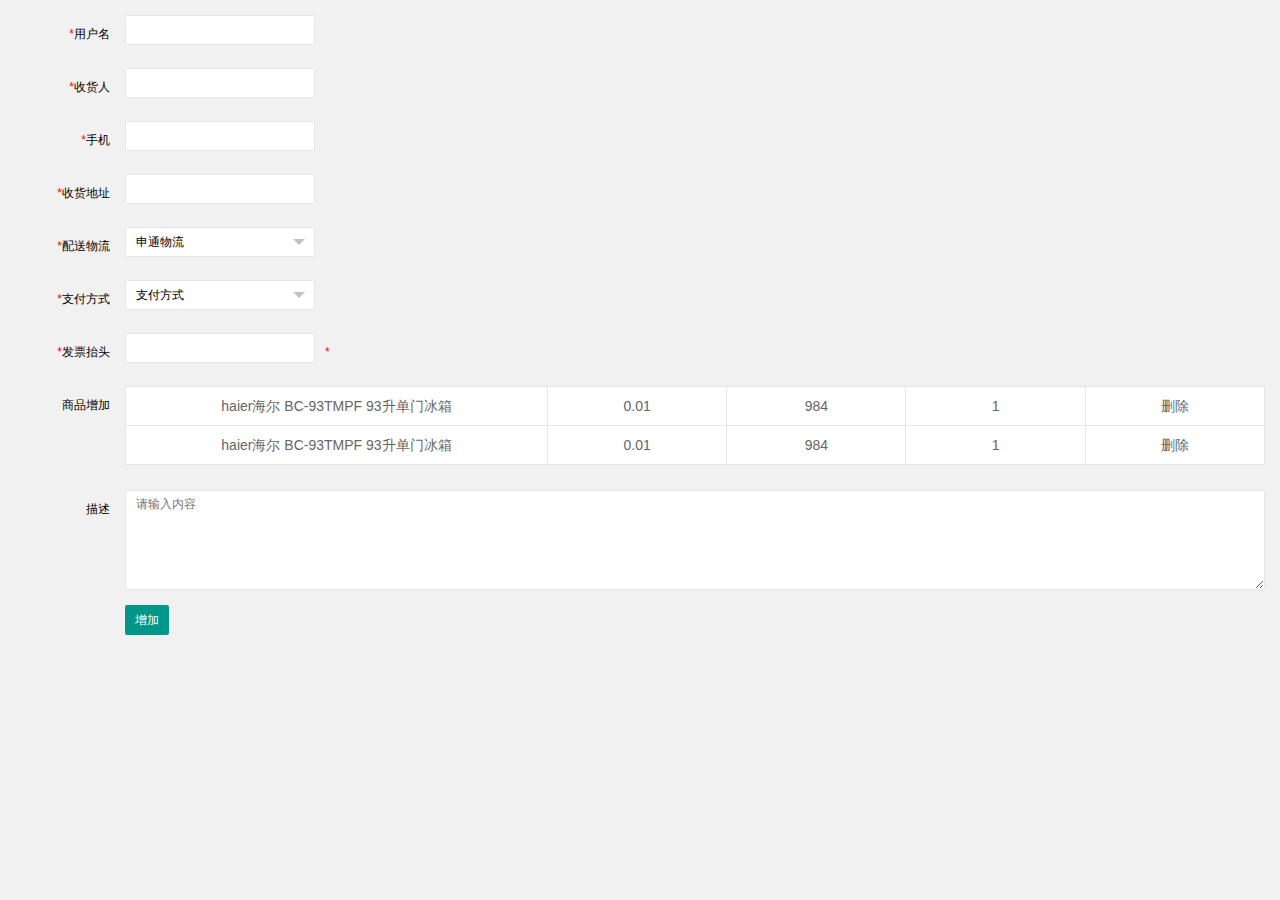
<file: www/order-add.html>
<!DOCTYPE html>
<html class="x-admin-sm">
    
    <head>
        <meta charset="UTF-8">
        <title>欢迎页面-X-admin2.2</title>
        <meta name="renderer" content="webkit">
        <meta http-equiv="X-UA-Compatible" content="IE=edge,chrome=1">
        <meta name="viewport" content="width=device-width,user-scalable=yes, minimum-scale=0.4, initial-scale=0.8,target-densitydpi=low-dpi" />
        <link rel="stylesheet" href="./css/font.css">
        <link rel="stylesheet" href="./css/xadmin.css">
        <script type="text/javascript" src="./lib/layui/layui.js" charset="utf-8"></script>
        <script type="text/javascript" src="./js/xadmin.js"></script>
        <!-- 让IE8/9支持媒体查询，从而兼容栅格 -->
        <!--[if lt IE 9]>
            <script src="https://cdn.staticfile.org/html5shiv/r29/html5.min.js"></script>
            <script src="https://cdn.staticfile.org/respond.js/1.4.2/respond.min.js"></script>
        <![endif]--></head>
    
    <body>
        <div class="layui-fluid">
            <div class="layui-row">
                <form class="layui-form">
                    <div class="layui-form-item">
                        <label for="username" class="layui-form-label">
                            <span class="x-red">*</span>用户名</label>
                        <div class="layui-input-inline">
                            <input type="text" id="username" name="username" required="" lay-verify="required" autocomplete="off" class="layui-input"></div>
                    </div>
                    <div class="layui-form-item">
                        <label for="username" class="layui-form-label">
                            <span class="x-red">*</span>收货人</label>
                        <div class="layui-input-inline">
                            <input type="text" id="username" name="username" required="" lay-verify="required" autocomplete="off" class="layui-input"></div>
                    </div>
                    <div class="layui-form-item">
                        <label for="phone" class="layui-form-label">
                            <span class="x-red">*</span>手机</label>
                        <div class="layui-input-inline">
                            <input type="text" id="phone" name="phone" required="" lay-verify="phone" autocomplete="off" class="layui-input"></div>
                    </div>
                    <div class="layui-form-item">
                        <label for="username" class="layui-form-label">
                            <span class="x-red">*</span>收货地址</label>
                        <div class="layui-input-inline">
                            <input type="text" id="username" name="username" required="" lay-verify="required" autocomplete="off" class="layui-input"></div>
                    </div>
                    <div class="layui-form-item">
                        <label for="username" class="layui-form-label">
                            <span class="x-red">*</span>配送物流</label>
                        <div class="layui-input-inline">
                            <select id="shipping" name="shipping" class="valid">
                                <option value="shentong">申通物流</option>
                                <option value="shunfeng">顺丰物流</option></select>
                        </div>
                    </div>
                    <div class="layui-form-item">
                        <label for="username" class="layui-form-label">
                            <span class="x-red">*</span>支付方式</label>
                        <div class="layui-input-inline">
                            <select name="contrller">
                                <option>支付方式</option>
                                <option>支付宝</option>
                                <option>微信</option>
                                <option>货到付款</option></select>
                        </div>
                    </div>
                    <div class="layui-form-item">
                        <label for="L_email" class="layui-form-label">
                            <span class="x-red">*</span>发票抬头</label>
                        <div class="layui-input-inline">
                            <input type="text" id="L_email" name="email" required="" lay-verify="email" autocomplete="off" class="layui-input"></div>
                        <div class="layui-form-mid layui-word-aux">
                            <span class="x-red">*</span></div>
                    </div>
                    <div class="layui-form-item layui-form-text">
                        <label for="desc" class="layui-form-label">商品增加</label>
                        <div class="layui-input-block">
                            <table class="layui-table">
                                <tbody>
                                    <tr>
                                        <td>haier海尔 BC-93TMPF 93升单门冰箱</div></td>
                        <td>0.01</div></td>
                    <td>984</div></td>
            <td>1</td>
            <td>删除</td></tr>
            <tr>
                <td>haier海尔 BC-93TMPF 93升单门冰箱</div></td>
        <td>0.01</div></td>
        <td>984</div></td>
        <td>1</td>
        <td>删除</td></tr>
        </tbody>
        </table>
        </div>
        </div>
        <div class="layui-form-item layui-form-text">
            <label for="desc" class="layui-form-label">描述</label>
            <div class="layui-input-block">
                <textarea placeholder="请输入内容" id="desc" name="desc" class="layui-textarea"></textarea>
            </div>
        </div>
        <div class="layui-form-item">
            <label for="L_repass" class="layui-form-label"></label>
            <button class="layui-btn" lay-filter="add" lay-submit="">增加</button></div>
        </form>
        </div>
        </div>
        <script>layui.use(['form', 'layer'],
            function() {
                $ = layui.jquery;
                var form = layui.form,
                layer = layui.layer;

                //自定义验证规则
                form.verify({
                    nikename: function(value) {
                        if (value.length < 5) {
                            return '昵称至少得5个字符啊';
                        }
                    },
                    pass: [/(.+){6,12}$/, '密码必须6到12位'],
                    repass: function(value) {
                        if ($('#L_pass').val() != $('#L_repass').val()) {
                            return '两次密码不一致';
                        }
                    }
                });

                //监听提交
                form.on('submit(add)',
                function(data) {
                    console.log(data);
                    //发异步，把数据提交给php
                    layer.alert("增加成功", {
                        icon: 6
                    },
                    function() {
                        // 获得frame索引
                        var index = parent.layer.getFrameIndex(window.name);
                        //关闭当前frame
                        parent.layer.close(index);
                    });
                    return false;
                });

            });</script>
        <script>var _hmt = _hmt || []; (function() {
                var hm = document.createElement("script");
                hm.src = "https://hm.baidu.com/hm.js?b393d153aeb26b46e9431fabaf0f6190";
                var s = document.getElementsByTagName("script")[0];
                s.parentNode.insertBefore(hm, s);
            })();</script>
    </body>

</html>
</file>
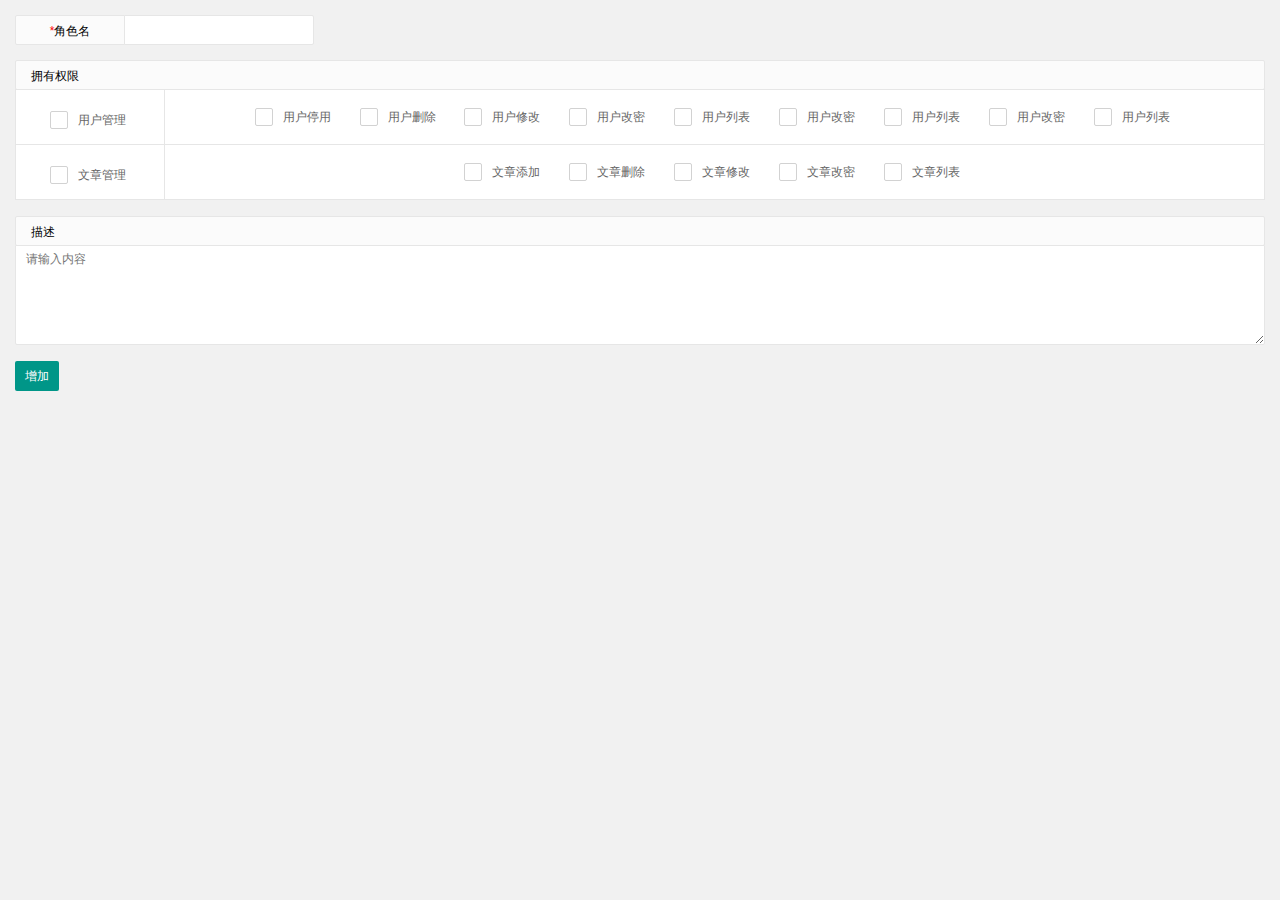
<file: www/role-add.html>
<!DOCTYPE html>
<html class="x-admin-sm">
  
  <head>
    <meta charset="UTF-8">
    <title>欢迎页面-X-admin2.2</title>
    <meta name="renderer" content="webkit">
    <meta http-equiv="X-UA-Compatible" content="IE=edge,chrome=1">
    <meta name="viewport" content="width=device-width,user-scalable=yes, minimum-scale=0.4, initial-scale=0.8,target-densitydpi=low-dpi" />
    <link rel="stylesheet" href="./css/font.css">
    <link rel="stylesheet" href="./css/xadmin.css">
    <script type="text/javascript" src="./lib/layui/layui.js" charset="utf-8"></script>
    <script type="text/javascript" src="./js/xadmin.js"></script>
    <!-- 让IE8/9支持媒体查询，从而兼容栅格 -->
    <!--[if lt IE 9]>
      <script src="https://cdn.staticfile.org/html5shiv/r29/html5.min.js"></script>
      <script src="https://cdn.staticfile.org/respond.js/1.4.2/respond.min.js"></script>
    <![endif]-->
  </head>
  
  <body>
    <div class="layui-fluid">
        <div class="layui-row">
            <form action="" method="post" class="layui-form layui-form-pane">
                <div class="layui-form-item">
                    <label for="name" class="layui-form-label">
                        <span class="x-red">*</span>角色名
                    </label>
                    <div class="layui-input-inline">
                        <input type="text" id="name" name="name" required="" lay-verify="required"
                        autocomplete="off" class="layui-input">
                    </div>
                </div>
                <div class="layui-form-item layui-form-text">
                    <label class="layui-form-label">
                        拥有权限
                    </label>
                    <table  class="layui-table layui-input-block">
                        <tbody>
                            <tr>
                                <td>
                                    <input type="checkbox" name="like1[write]" lay-skin="primary" lay-filter="father" title="用户管理">
                                </td>
                                <td>
                                    <div class="layui-input-block">
                                        <input name="id[]" lay-skin="primary" type="checkbox" title="用户停用" value="2"> 
                                        <input name="id[]" lay-skin="primary" type="checkbox" value="2" title="用户删除"> 
                                        <input name="id[]" lay-skin="primary" type="checkbox" value="2" title="用户修改"> 
                                        <input name="id[]" lay-skin="primary" type="checkbox" value="2" title="用户改密"> 
                                        <input name="id[]" lay-skin="primary" type="checkbox" value="2" title="用户列表">
                                        <input name="id[]" lay-skin="primary" type="checkbox" value="2" title="用户改密"> 
                                        <input name="id[]" lay-skin="primary" type="checkbox" value="2" title="用户列表">
                                        <input name="id[]" lay-skin="primary" type="checkbox" value="2" title="用户改密"> 
                                        <input name="id[]" lay-skin="primary" type="checkbox" value="2" title="用户列表"> 
                                    </div>
                                </td>
                            </tr>
                            <tr>
                                <td>
                                   
                                    <input name="id[]" lay-skin="primary" type="checkbox" value="2" title="文章管理" lay-filter="father">
                                </td>
                                <td>
                                    <div class="layui-input-block">
                                        <input name="id[]" lay-skin="primary" type="checkbox" value="2" title="文章添加"> 
                                        <input name="id[]" lay-skin="primary" type="checkbox" value="2" title="文章删除"> 
                                        <input name="id[]" lay-skin="primary" type="checkbox" value="2" title="文章修改"> 
                                        <input name="id[]" lay-skin="primary" type="checkbox" value="2" title="文章改密"> 
                                        <input name="id[]" lay-skin="primary" type="checkbox" value="2" title="文章列表"> 
                                    </div>
                                </td>
                            </tr>
                        </tbody>
                    </table>
                </div>
                <div class="layui-form-item layui-form-text">
                    <label for="desc" class="layui-form-label">
                        描述
                    </label>
                    <div class="layui-input-block">
                        <textarea placeholder="请输入内容" id="desc" name="desc" class="layui-textarea"></textarea>
                    </div>
                </div>
                <div class="layui-form-item">
                <button class="layui-btn" lay-submit="" lay-filter="add">增加</button>
              </div>
            </form>
        </div>
    </div>
    <script>
        layui.use(['form','layer'], function(){
            $ = layui.jquery;
          var form = layui.form
          ,layer = layui.layer;
        
          //自定义验证规则
          form.verify({
            nikename: function(value){
              if(value.length < 5){
                return '昵称至少得5个字符啊';
              }
            }
            ,pass: [/(.+){6,12}$/, '密码必须6到12位']
            ,repass: function(value){
                if($('#L_pass').val()!=$('#L_repass').val()){
                    return '两次密码不一致';
                }
            }
          });

          //监听提交
          form.on('submit(add)', function(data){
            console.log(data);
            //发异步，把数据提交给php
            layer.alert("增加成功", {icon: 6},function () {
                // 获得frame索引
                var index = parent.layer.getFrameIndex(window.name);
                //关闭当前frame
                parent.layer.close(index);
            });
            return false;
          });


        form.on('checkbox(father)', function(data){

            if(data.elem.checked){
                $(data.elem).parent().siblings('td').find('input').prop("checked", true);
                form.render(); 
            }else{
               $(data.elem).parent().siblings('td').find('input').prop("checked", false);
                form.render();  
            }
        });
          
          
        });
    </script>
    <script>var _hmt = _hmt || []; (function() {
        var hm = document.createElement("script");
        hm.src = "https://hm.baidu.com/hm.js?b393d153aeb26b46e9431fabaf0f6190";
        var s = document.getElementsByTagName("script")[0];
        s.parentNode.insertBefore(hm, s);
      })();</script>
  </body>

</html>
</file>
<file: www/css/font.css>
@font-face {
  font-family: 'iconfont';
  src: url('../fonts/iconfont.eot');
  src: url('../fonts/iconfont.eot?#iefix') format('embedded-opentype'),
  url('../fonts/iconfont.woff') format('woff'),
  url('../fonts/iconfont.ttf') format('truetype'),
  url('../fonts/iconfont.svg#iconfont') format('svg');
}
.iconfont{
  font-family:"iconfont" !important;
  font-size:16px;font-style:normal;
  -webkit-font-smoothing: antialiased;
  -webkit-text-stroke-width: 0.2px;
  -moz-osx-font-smoothing: grayscale;
}
</file>
<file: www/css/xadmin.css>
@charset "utf-8";
@import url(../lib/layui/css/layui.css);
*{
    margin: 0px;
    padding: 0px;
    font-family: "Helvetica Neue", Helvetica, Arial, sans-serif;
}
a{
    text-decoration: none;
}
html{
    width: 100%;
    height: 100%;
    overflow-x:hidden; 
    overflow-y:auto;
}
body{
    width: 100%;
    min-height: 100%;
    background: #f1f1f1;
    /*background: #fff;*/
}
.x-red{
    color: red;
}

.layui-form-switch{
    margin-top: 0px;
}
.layui-input:focus, .layui-textarea:focus {
    border-color: #189f92!important;
}

.layui-fluid{
    padding:15px;
}
.x-nav{
    padding: 0 20px;
    position: relative;
    z-index: 99;
    border-bottom: 1px solid #e5e5e5;
    line-height: 39px;
    height: 39px;
    overflow: hidden;
    background: #fff;
}
.page{
    text-align: center;

}
.page a{
    display: inline-block;
    background: #fff;
    color: #888;
    padding: 5px;
    min-width: 15px;
    border: 1px solid #E2E2E2;

}
.page span{
    display: inline-block;
    padding: 5px;
    min-width: 15px;
    border: 1px solid #E2E2E2;
}
.page span.current{
    display: inline-block;
    background: #009688;
    color: #fff;
    padding: 5px;
    min-width: 15px;
    border: 1px solid #009688;
}
.page .pagination li{
    display: inline-block;
    margin-right: 5px;
    text-align: center;
}
.page .pagination li.active span{
    background: #009688;
    color: #fff;
    border: 1px solid #009688;

}

/*登录样式*/
/*头部*/
.container{
    width: 100%;
    height: 45px;
    background-color: #222;
}
.container a,.layui-nav .layui-nav-item a{
    color: #fff;
}
.container .logo a{
    background-color: rgba(0,0,0,0);
}
.container .logo a{
    float: left;
    font-size: 18px;
    padding-left: 20px;
    line-height: 45px;
    width: 200px;
}
.container .right{
    background-color:rgba(0,0,0,0);
    float: right;

}
.container .left_open{
    height: 45px;
    float: left;
    margin-left: 10px;
}
.container .left_open i{
    display: block;
    background: rgba(255,255,255,0.1);
    width: 32px;
    height: 32px;
    line-height: 32px;
    border-radius: 3px;
    text-align: center;
    margin-top: 7px;
    cursor: pointer;
}
.container .left_open i:hover{
    background: rgba(255,255,255,0.3);
}

.container .left{
    background-color:rgba(0,0,0,0);
    float: left;

}
.container .layui-nav-item{
    line-height: 45px;
}
.container .layui-nav-more{
    top: 20px;
}
.container .layui-nav-child{
    top: 50px;
}
.container .layui-nav-child i{
    margin-right: 10px;
}
.layui-nav .layui-nav-item a{
    cursor: pointer;
}
.layui-nav .layui-nav-child a{
    color: #333;
    cursor: pointer;
}
.left-nav{
    position: absolute;
    top: 45px;
    bottom: 0px;
    /*bottom: 42px;*/
    left: 0;
    z-index: 2;
    padding-top: 10px;
    background-color: #EEEEEE;
    width: 220px;
    max-width: 220px;
    overflow: auto;
    overflow-x:hidden;
    overflow: hidden;

    /*width: 0px;*/
}
#side-nav{
    width: 220px;
}

.left-nav #nav li:hover > a{
    /*color: blue;*/
}
.left-nav #nav .current{
    background-color: rgba(0, 0, 0, 0.3);
}
.left-nav #nav li a{
    font-size: 14px;
    padding: 10px 15px 10px 15px;
    display: block;
    cursor: pointer;
    border-left: 4px solid transparent;
    transition: all 0.3s;
}
.left-nav a:hover{
    background: #009688 !important;
    color: #fff;
    border-color:  #04564e !important;
}
.left-nav a.active{
    background: #009688 !important;
    color: #fff;
    border-color:  #04564e !important;
}
.left-nav #nav li a cite{
    font-size: 14px;
}

.left-nav #nav li .sub-menu{
    display: none;
}
.left-nav #nav li .opened{
    display: block;
}
.left-nav #nav li .opened:hover{
    /*background: #fff ;*/
}
.left-nav #nav li .opened .current{
    
}
.left-nav #nav li .sub-menu li:hover{
    /*color: blue;*/
     /*background: #fff ;*/
}
.left-nav #nav li .sub-menu li a{
    padding: 12px 15px 12px 30px;
    font-size: 14px;
    cursor: pointer;
}
.left-nav #nav li .sub-menu li .sub-menu li a{
    padding-left: 45px;
}
/*.left-nav #nav li .sub-menu li a:hover{
    color: #148cf1;
}*/
.left-nav #nav li .sub-menu li a i{
    font-size: 12px;
}
.left-nav #nav li a i{
    padding-right: 10px;
    line-height: 14px;
}
.left-nav #nav li .nav_right{
    float: right;
    font-size: 16px;
}
.x-slide_left {
    width: 17px;
    height: 61px;
    background: url(../images/icon.png) 0 0 no-repeat;
    position: absolute;
    top: 200px;
    left: 220px;
    cursor: pointer;
    z-index: 3;
}
.page-content{
    position: absolute;
    top: 45px;
    right: 0;
    /*bottom: 42px;*/
    bottom: 0px;
    left: 220px;
    overflow: hidden;
    z-index: 1;
}
.page-content-bg{
    position: absolute;
    top: 45px;
    right: 0;
    /*bottom: 42px;*/
    bottom: 0px;
    left: 220px;
    background: rgba(0,0,0,0.5);
    overflow: hidden;
    z-index: 100;
    display: none;
}

.page-content .tab{
    height: 100%;
    width: 100%;
    /*background: #EFEEF0;*/
    margin: 0px;
}
.page-content .layui-tab-title{
    /*padding-top: 5px;*/
    height: 35px;
    background: #EFEEF0 ;
    position: relative;
    z-index: 100;
}
.page-content .layui-tab-title li.home i{
    padding-right: 5px;
}
.page-content .layui-tab-title li.home .layui-tab-close{
    display: none;
}
.page-content .layui-tab-title li{
    line-height: 35px;
}
.page-content .layui-tab-title .layui-this:after{
    height: 36px;
}
.page-content .layui-tab-title li .layui-tab-close{
    border-radius: 50%;
}
.page-content .layui-tab-title .layui-this{
    background: #fff ;
}
.page-content .layui-tab-bar{
    height:34px;
    line-height: 35px;
}
.page-content .layui-tab-content{
    position: absolute;
    top: 36px;
    bottom: 0px;
    width: 100%;
    padding: 0px;
    overflow: hidden;
}
.page-content .layui-tab-content .layui-tab-item{
    width: 100%;
    height: 100%;
    
}
.page-content .layui-tab-content .layui-tab-item iframe{
    width: 100%;
    height: 100%;

}
.x-admin-carousel,.layui-carousel,.x-admin-carousel>[carousel-item]>* {
    background-color:#fff
}

.x-admin-backlog .x-admin-backlog-body {
    display:block;
    padding:10px 15px;
    background-color:#f8f8f8;
    color:#999;
    border-radius:2px;
    transition:all .3s;
    -webkit-transition:all .3s
}
.x-admin-backlog-body h3 {
    padding-bottom:10px;
    font-size:12px
}
.x-admin-backlog-body p cite {
    font-style:normal;
    font-size:30px;
    font-weight:300;
    color:#009688
}
.x-admin-backlog-body:hover {
    background-color:#CFCFCF;
    color:#888
}

.layui-table td, .layui-table th{
    min-width: 80px;
}

table th, table td {
    word-break: break-all;
}

/*404页面样式*/
.fly-panel {
    margin-bottom: 15px;
    border-radius: 2px;
    /*background-color: #fff;*/
    box-shadow: 0 1px 2px 0 rgba(0,0,0,.05);
}
.fly-none {
    min-height: 600px;
    text-align: center;
    padding-top: 50px;
    color: #999;
}
.fly-none .layui-icon {
    line-height: 300px;
    font-size: 300px;
    color: #393D49;
}
.fly-none p {
    margin-top: 50px;
    padding: 0 15px;
    font-size: 20px;
    color: #999;
    font-weight: 300;
}
#tab_right{
    display: none;
    width: 80px;
    position: absolute;
    top: 35px;
    left: 0px;
}
#tab_right dl{
    top: 0px;
}
#tab_show{
    position: absolute;
    top: 36px;
    bottom: 0px;
    width: 100%;
    background:rgb(255, 255, 255,0);
    padding: 0px;
    overflow: hidden;
    display: none;
}


@media screen and (max-width: 768px){
    .fast-add{
        display: none;
    }
    .layui-nav .to-index{
        display: none;
    }
    .container .logo a{
        width: 140px;
    }
    .container .left_open {
        /*float: right;*/
    }
    .left-nav{
        width: 60px;
    }
    .left-nav #nav li a i{
        font-size: 18px;
    }
    .left-nav cite,.left-nav .nav_right{
        display: none;
    }
    .page-content{
        left: 60px;
    }
    .page-content .layui-tab-content .layui-tab-item{
        -webkit-overflow-scrolling: touch; 
        overflow-y: scroll; 
    }
    .x-so input.layui-input{
        width: 100%;
        margin: 10px;
    }
}

/*精细版样式*/

.x-admin-sm{
    font-size: 12px;
}
.x-admin-sm body{
    font-size: 12px;
}
/*登录页面样式*/
.x-admin-sm .login input[type=submit],.x-admin-sm .login input[type=button]{
    font-size: 14px;
}
.x-admin-sm .login input[type=text],
.x-admin-sm .login input[type=file],
.x-admin-sm .login input[type=password],
.x-admin-sm .login input[type=email], .x-admin-sm select {
    font-size: 12px;
}
.x-admin-sm .login .message{
    font-size: 14px;
}

.x-admin-sm .layui-table td, .x-admin-sm .layui-table th{
	text-align: center;
    font-size: 14px;
}
.x-admin-sm .layui-elem-field legend{
    font-size: 18px;
}

.x-admin-sm .x-admin-backlog-body p cite{
    font-size: 24px;
}
.x-admin-sm .left-nav #nav li a cite{
    font-size: 12px;
}
.x-admin-sm .iconfont{
    font-size: 14px;
}
.x-admin-sm .layui-tab-title li{
    font-size: 12px;
}
.x-admin-sm .layui-icon{
    font-size: 14px;
}
.x-admin-sm .layui-nav *{
    font-size: 12px;
}
.x-admin-sm  .layui-breadcrumb>*{
   font-size: 12px; 
}
.x-admin-sm  .layui-btn,.x-admin-sm .layui-btn-xs,.x-admin-sm .layui-btn-sm{
    font-size: 12px;
}

.x-admin-sm .layui-laydate{
    font-size: 12px;
}
.x-admin-sm  .layui-btn{
    height: 30px;
    line-height: 30px;
    padding: 0 10px;
}

.x-admin-sm .layui-btn-lg{
    height: 38px;
    line-height: 38px;
    padding: 0 18px;
    font-size: 14px;
}
.x-admin-sm .layui-layer-title,.x-admin-sm .layui-layer-dialog .layui-layer-content{
    font-size: 12px;
}
.x-admin-sm .layui-input,.x-admin-sm .layui-select,.x-admin-sm .layui-textarea{
    height: 30px;
}

.x-admin-sm .layui-form-pane .layui-form-label{
    height: 30px;
    line-height: 14px;
}
.x-admin-sm .layui-form-checkbox span{
    font-size: 12px;
}
.x-admin-sm .fly-none .layui-icon {
    line-height: 300px;
    font-size: 300px;
    color: #393D49;
}
</file>
